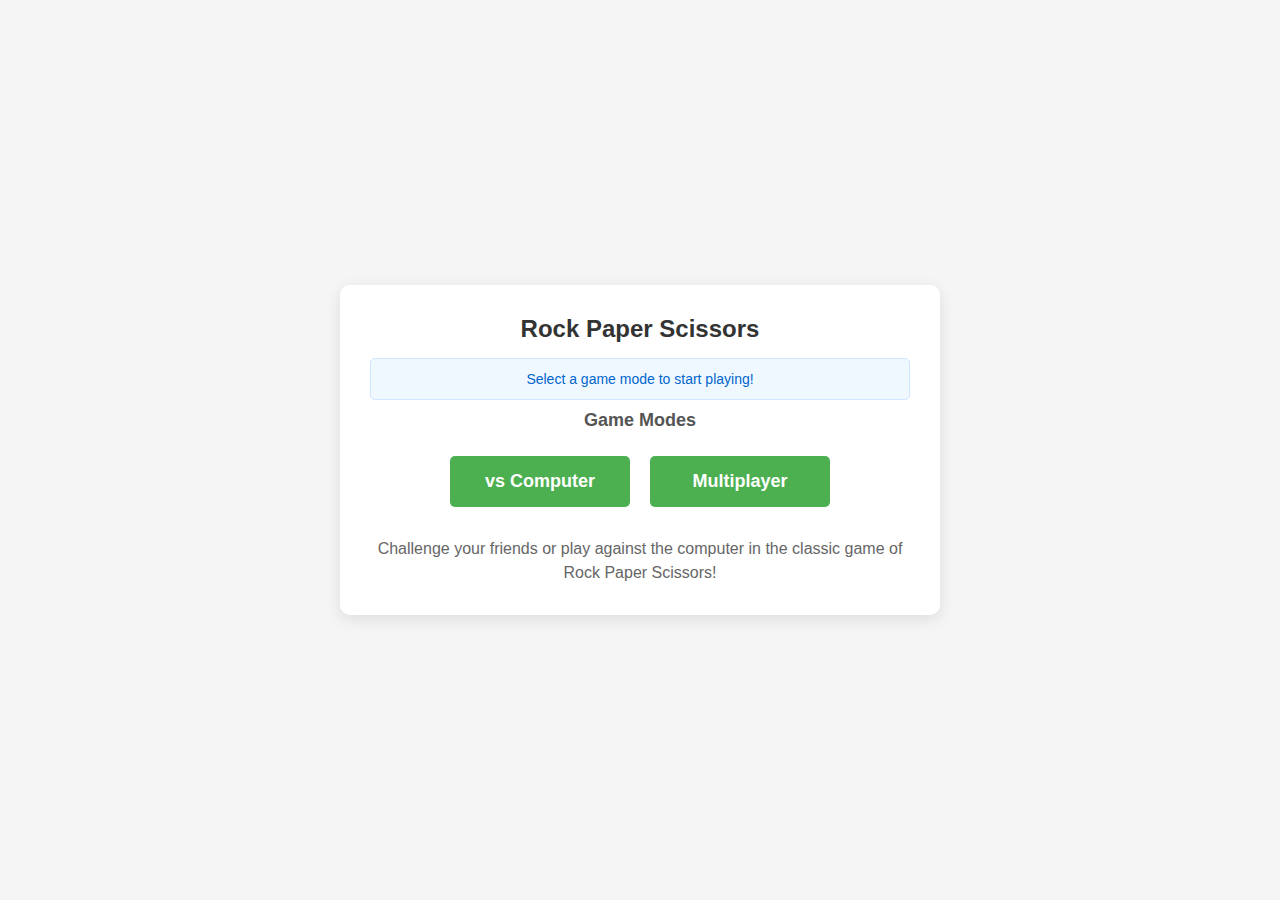
<file: index.html>
<!DOCTYPE html>
<html lang="en">
<head>
    <meta charset="UTF-8">
    <meta name="viewport" content="width=device-width, initial-scale=1.0">
    <title>Rock Paper Scissors</title>
    <link rel="stylesheet" href="./code/css/style.css">
</head>
<body>
    <div class="dashboard">
        <h1>Rock Paper Scissors</h1>
        
        <div id="info" class="info-box">
            Select a game mode to start playing!
        </div>
        
        <h2>Game Modes</h2>
        
        <div class="links">
            <a href="./code/html/singleplayer.html">
                <h4 id="singleSelect">
                    vs Computer
                </h4>
            </a>
            <a href="./code/html/multiplayer.html">
                <h4 id="multiSelect">
                    Multiplayer
                </h4>
            </a>
        </div>
        
        <div class="game-preview">
            <p class="preview-text">Challenge your friends or play against the computer in the classic game of Rock Paper Scissors!</p>
        </div>
    </div>

    <script src="./code/js/index.js"></script>
</body>
</html>
</file>
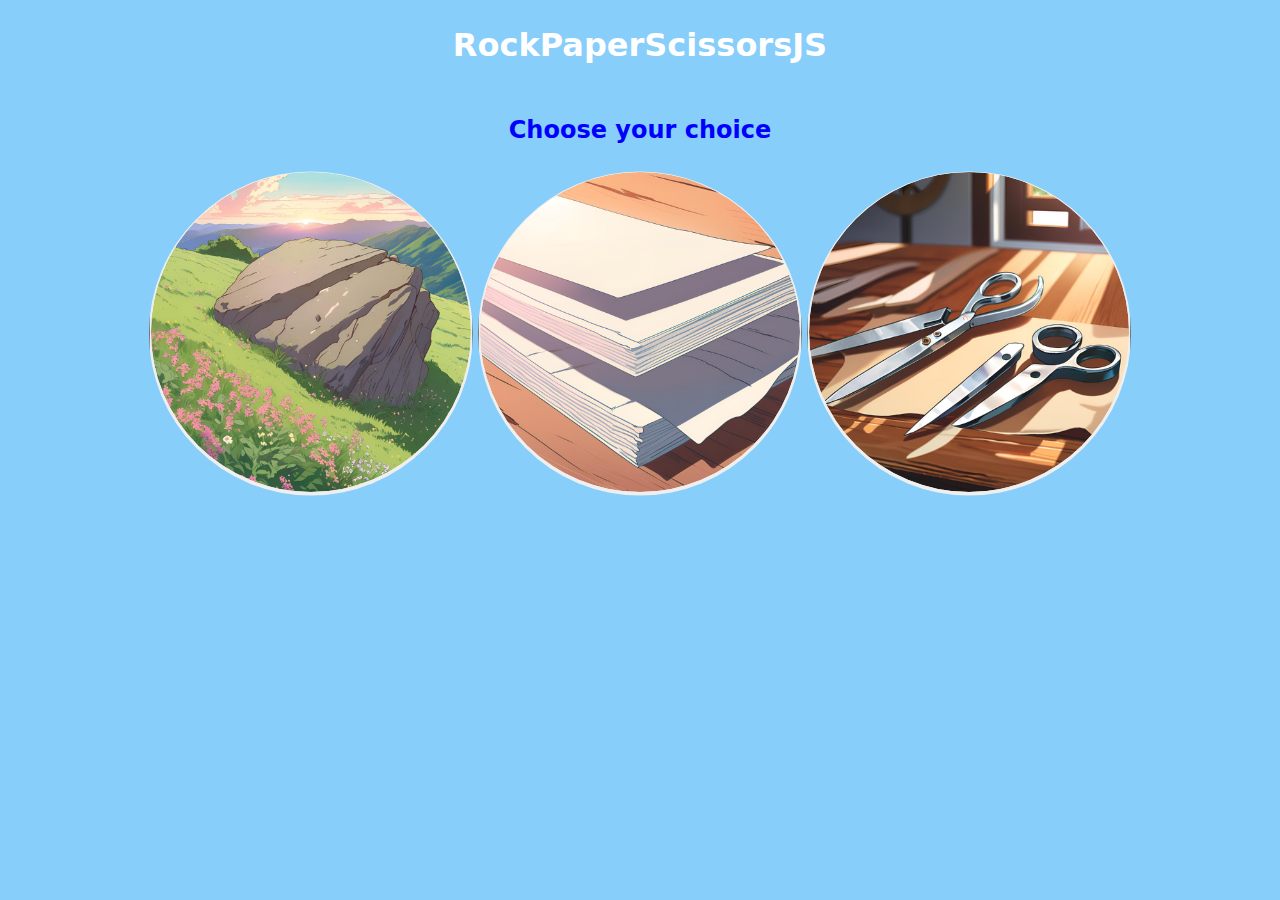
<file: code/index.html>
<!DOCTYPE html>
<html lang="en">
<head>
    <meta charset="UTF-8">
    <meta name="viewport" content="width=device-width, initial-scale=1.0">
    <title>Document</title>
    <link rel="stylesheet" href="./style.css">
</head>
<body>
    <div class="info">
        <h1>RockPaperScissorsJS</h1>
        <h2 id="h2">Choose your choice</h2>
        <div id="buttons" class="buttons">
            <button class="playerChoice" type="button"><img src="./img/rock.png" id="rock" alt="Choose an image"></button>
            <button class="playerChoice" type="button"><img src="./img/paper.png" id="paper" alt="Choose an image"></button>
            <button class="playerChoice" type="button"><img src="./img/scissors.png" id="scissors" alt="Choose an image"></button>
        </div>
    </div>
    
    <script src="./script.js"></script>
</body>
</html>
</file>
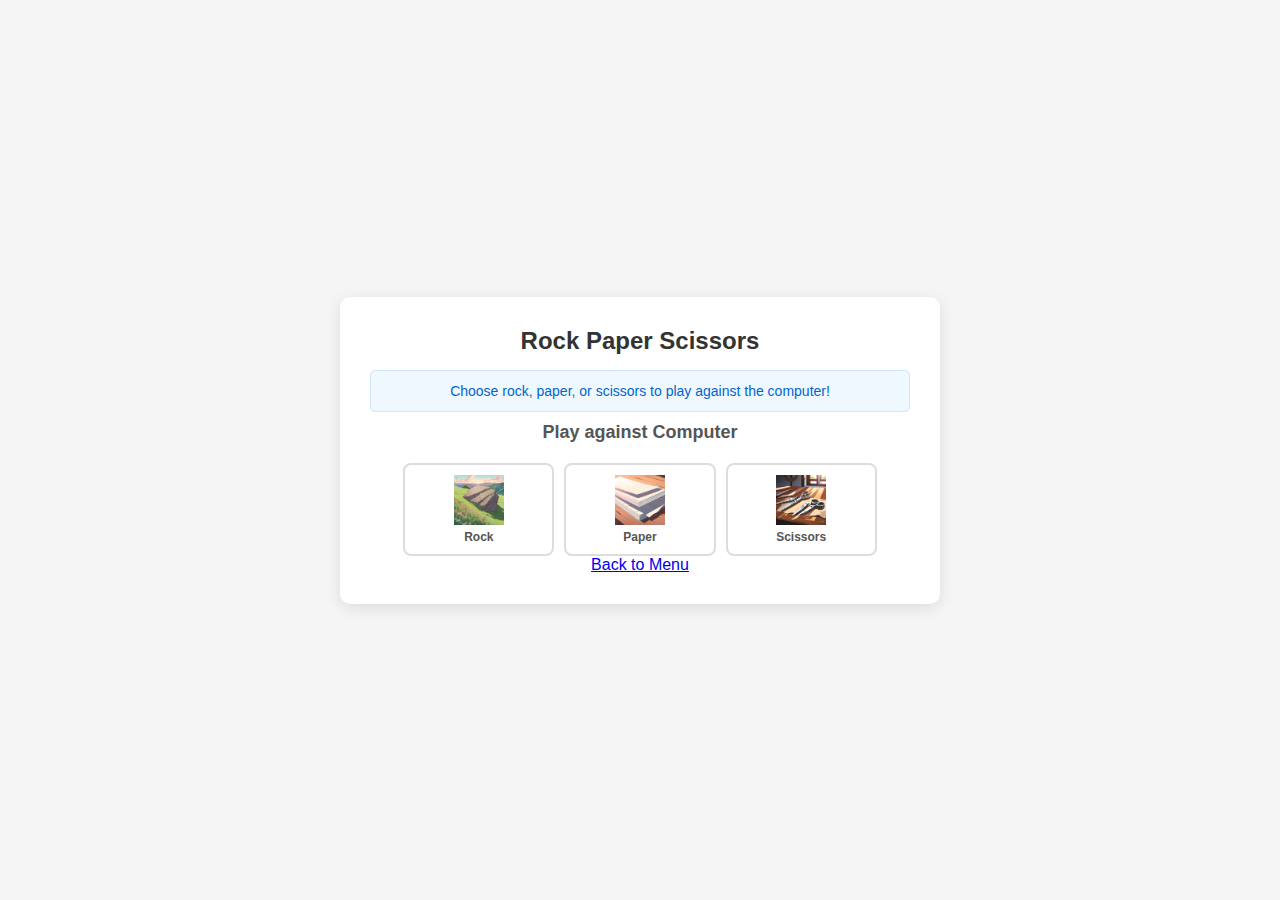
<file: code/html/singlePlayer.html>
<!DOCTYPE html>
<html lang="en">
<head>
    <meta charset="UTF-8">
    <meta name="viewport" content="width=device-width, initial-scale=1.0">
    <title>Rock Paper Scissors - Single Player</title>
    <link rel="stylesheet" href="../css/style.css">
</head>
<body>
    <div class="dashboard">
        <h1>Rock Paper Scissors</h1>
        
        <div id="info" class="info-box">
            Choose rock, paper, or scissors to play against the computer!
        </div>
        
        <h2 id="h2">Play against Computer</h2>
        
        <div id="buttons" class="game-buttons">
            <button id="rock" class="choice-btn">
                <img src="../img/rock.png" alt="Rock">
                <span>Rock</span>
            </button>
            <button id="paper" class="choice-btn">
                <img src="../img/paper.png" alt="Paper">
                <span>Paper</span>
            </button>
            <button id="scissors" class="choice-btn">
                <img src="../img/scissors.png" alt="Scissors">
                <span>Scissors</span>
            </button>
        </div>
        
        <div class="back-section">
            <a href="../../index.html" class="back-link">Back to Menu</a>
        </div>
    </div>

    <script>
        const gameMode = 'vsComputer';
    </script>
    <script src="../js/gamePlay.js"></script>
</body>
</html>
</file>
<file: code/css/style.css>
* {
    margin: 0;
    padding: 0;
    box-sizing: border-box;
    font-family: 'Arial', sans-serif;
}

body {
    background-color: #f5f5f5;
    color: #333;
    min-height: 100vh;
    display: flex;
    justify-content: center;
    align-items: center;
}

.dashboard {
    background-color: white;
    border-radius: 10px;
    box-shadow: 0 4px 15px rgba(0, 0, 0, 0.1);
    padding: 30px;
    text-align: center;
    max-width: 600px;
    width: 90%;
    margin: 0 auto;
}

h1 {
    color: #333;
    margin-bottom: 15px;
    font-size: 24px;
}

h2 {
    color: #555;
    margin: 10px 0;
    font-size: 18px;
}

.links {
    display: flex;
    justify-content: center;
    gap: 20px;
    margin: 25px 0;
    flex-wrap: wrap;
}

.links a {
    text-decoration: none;
    width: 40%;
    max-width: 180px;
}

#multiSelect, #singleSelect {
    padding: 15px 20px;
    background-color: #4CAF50;
    color: white;
    border: none;
    border-radius: 5px;
    cursor: pointer;
    transition: background-color 0.3s, transform 0.2s;
    font-size: 18px;
    text-align: center;
    display: block;
}

#multiSelect:hover, #singleSelect:hover, .hover {
    background-color: #45a049;
    transform: translateY(-3px);
}

.info-box {
    background-color: #f0f8ff;
    border: 1px solid #d0e3ff;
    border-radius: 5px;
    padding: 12px;
    margin: 10px 0;
    color: #0066cc;
    font-size: 14px;
}

#mode-selector {
    display: flex;
    justify-content: center;
    gap: 10px;
    margin: 15px 0;
}

#mode-selector button {
    padding: 8px 15px;
    font-size: 14px;
    background-color: #4CAF50;
    color: white;
    border: none;
    border-radius: 5px;
    cursor: pointer;
}

.game-buttons {
    display: flex;
    justify-content: center;
    gap: 10px;
    margin-top: 20px;
    flex-wrap: wrap;
}

.choice-btn {
    display: flex;
    flex-direction: column;
    align-items: center;
    background-color: white;
    border: 2px solid #ddd;
    border-radius: 8px;
    padding: 10px;
    cursor: pointer;
    width: 28%;
}

.choice-btn img {
    width: 50px;
    height: 50px;
    margin-bottom: 5px;
}

.choice-btn span {
    font-weight: bold;
    font-size: 12px;
    color: #555;
}

.game-preview {
    margin-top: 30px;
}

.preview-image {
    max-width: 100%;
    border-radius: 8px;
    margin-bottom: 15px;
    box-shadow: 0 3px 10px rgba(0,0,0,0.1);
}

.preview-text {
    color: #666;
    font-size: 16px;
    line-height: 1.5;
}

@media (max-width: 320px), (max-height: 651px) {
    .dashboard {
        padding: 15px;
        margin: 5px;
        width: 98%;
        height: auto;
        min-height: 90vh;
        display: flex;
        flex-direction: column;
    }
    
    h1 {
        font-size: 20px;
        margin-bottom: 10px;
    }
    
    h2 {
        font-size: 16px;
        margin: 8px 0;
    }
    
    .links {
        flex-direction: column;
        align-items: center;
        margin: 15px 0;
        gap: 10px;
    }
    
    .links a {
        width: 80%;
    }
    
    #multiSelect, #singleSelect {
        padding: 12px;
        font-size: 16px;
        margin-bottom: 10px;
    }
    
    .game-buttons {
        margin-top: 15px;
        gap: 8px;
    }
    
    .choice-btn {
        padding: 8px;
        width: 30%;
    }
    
    .choice-btn img {
        width: 40px;
        height: 40px;
        margin-bottom: 3px;
    }
    
    .choice-btn span {
        font-size: 11px;
    }
    
    #mode-selector {
        flex-direction: column;
        gap: 8px;
    }
    
    #mode-selector button {
        padding: 8px;
        font-size: 12px;
        width: 80%;
        margin: 0 auto;
    }
    
    .info-box {
        padding: 8px;
        font-size: 12px;
        margin: 8px 0;
    }
    
    .preview-text {
        font-size: 14px;
    }
}

.connection-option {
    background-color: #f9f9f9;
    border-radius: 8px;
    padding: 15px;
    margin: 15px 0;
    box-shadow: 0 2px 5px rgba(0,0,0,0.05);
}

.connection-option h3 {
    margin-bottom: 10px;
    color: #444;
}

.action-btn {
    padding: 10px 20px;
    background-color: #4CAF50;
    color: white;
    border: none;
    border-radius: 5px;
    cursor: pointer;
    font-size: 16px;
    transition: background-color 0.3s;
}

.action-btn:hover {
    background-color: #45a049;
}

.code-display {
    margin-top: 15px;
    background-color: #f0f8ff;
    padding: 10px;
    border-radius: 5px;
    border: 1px solid #d0e3ff;
}

.code-value {
    font-family: monospace;
    font-size: 18px;
    background-color: white;
    padding: 8px;
    margin: 10px 0;
    border-radius: 4px;
    border: 1px solid #ddd;
    user-select: all;
}

.small-btn {
    padding: 5px 10px;
    background-color: #007bff;
    color: white;
    border: none;
    border-radius: 3px;
    cursor: pointer;
    font-size: 14px;
}

.small-btn:hover {
    background-color: #0069d9;
}

.input-group {
    display: flex;
    gap: 10px;
    margin-top: 10px;
}

.input-group input {
    flex: 1;
    padding: 8px;
    border: 1px solid #ddd;
    border-radius: 4px;
    font-size: 16px;
}

.result-display {
    margin-top: 20px;
    padding: 15px;
    background-color: #f7f7f7;
    border-radius: 5px;
    font-size: 18px;
    font-weight: bold;
    color: #333;
    display: none;
}

.choice-btn.disabled {
    opacity: 0.6;
    cursor: not-allowed;
}

@media (max-width: 320px), (max-height: 651px) {
    .connection-option {
        padding: 10px;
    }
    
    .action-btn {
        padding: 8px 15px;
        font-size: 14px;
    }
    
    .code-value {
        font-size: 16px;
        padding: 6px;
    }
    
    .input-group {
        flex-direction: column;
        gap: 5px;
    }
    
    .result-display {
        padding: 10px;
        font-size: 16px;
    }
}
</file>
<file: code/style.css>
* {
    font-family: system-ui, -apple-system, BlinkMacSystemFont, 'Segoe UI', Roboto, Oxygen, Ubuntu, Cantarell, 'Open Sans', 'Helvetica Neue', sans-serif;
    font-weight: 300;
    color: white;
    box-sizing: border-box;
    text-decoration: none;
    margin: 0;
    padding: 0;
}

body {
    background-color: lightskyblue;
}

.info {
    display: flex;
    flex-direction: column;
    justify-content: center;
    align-items: center;
}

.info h1 {
    padding: 26px;
    font-weight: bold;
}

.info h2 {
    padding: 26px;
    font-weight: bold;
    color: blue;
}

.info .buttons button img {
    width: 25vw;
    clip-path: circle();
    border-radius: 50%;
}

.buttons button {
    clip-path: circle();
}

.none {
    display: none;
}

button {
    color: black;
}
</file>
